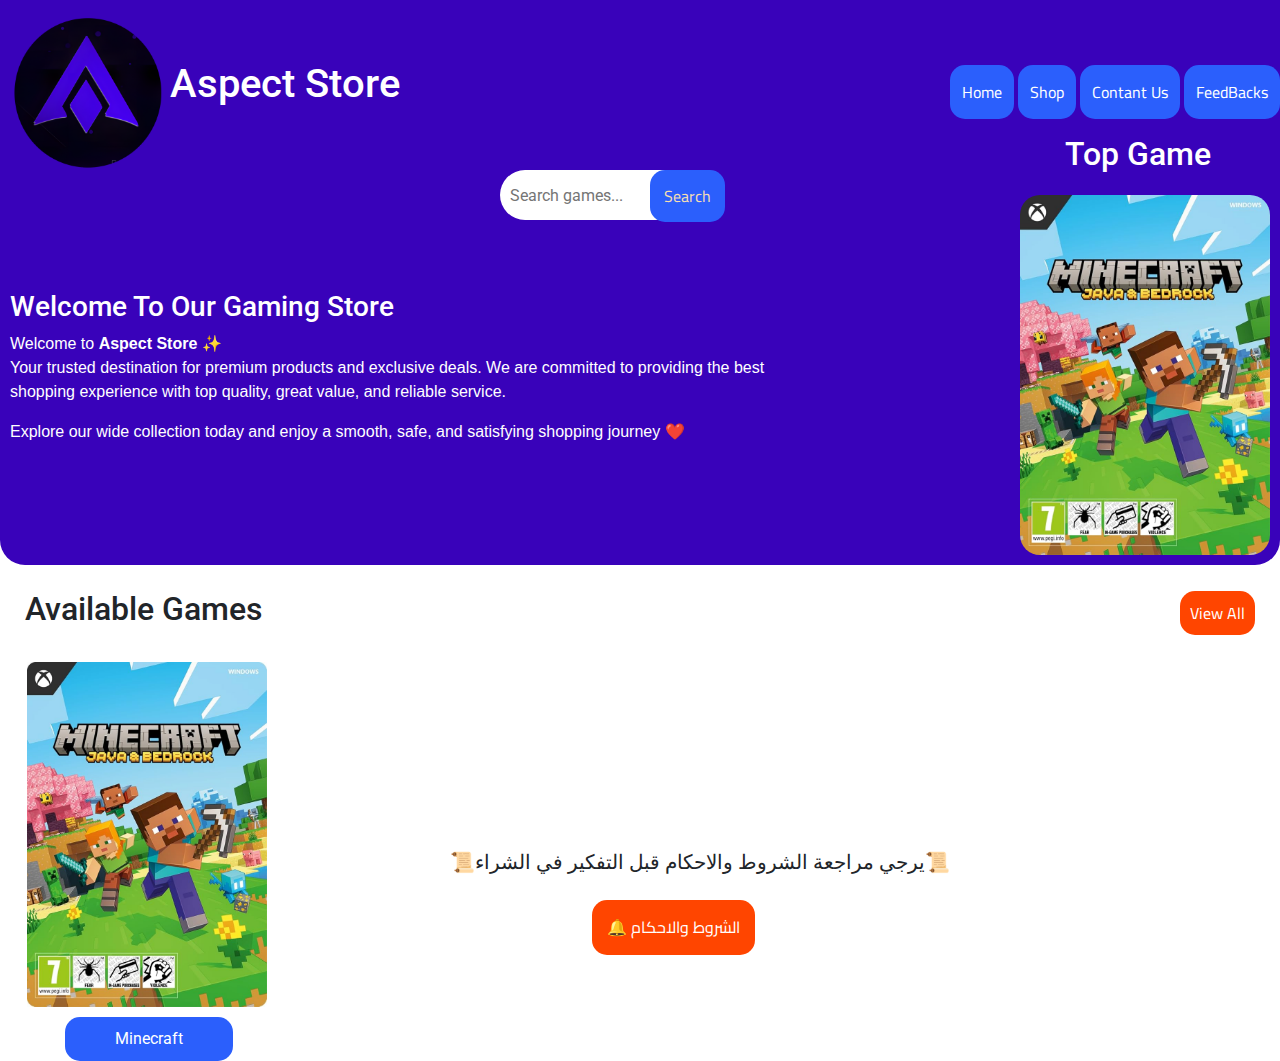
<file: index.html>
<!DOCTYPE html>
<html lang="en">
<head>
  <meta charset="UTF-8">
  <meta name="viewport" content="width=device-width, initial-scale=1.0">
  <title>Aspect Store</title>

  <link rel="icon" type="image/png" href="Images/tab.png">


  <!-- Google Fonts -->
  <link rel="preconnect" href="https://fonts.googleapis.com">
  <link rel="preconnect" href="https://fonts.gstatic.com" crossorigin>
  <link href="https://fonts.googleapis.com/css2?family=Roboto:wght@400;500;700&display=swap" rel="stylesheet">
  <link rel="preconnect" href="https://fonts.googleapis.com">
<link rel="preconnect" href="https://fonts.gstatic.com" crossorigin>
<link href="https://fonts.googleapis.com/css2?family=Cairo:wght@200..1000&family=Edu+NSW+ACT+Cursive:wght@400..700&family=Roboto:ital,wght@0,100..900;1,100..900&display=swap" rel="stylesheet">

  <!-- Bootstrap -->
  <link href="https://cdn.jsdelivr.net/npm/bootstrap@5.3.3/dist/css/bootstrap.min.css" rel="stylesheet">

  <!-- CSS File -->
  <link rel="stylesheet" href="home.css">
</head>
<body>
  
  <div class="head">
    <img class="logo" src="Images/2b12c18579668a0a422b7d442e74ab1a.png" alt="Aspect Logo">

    <div class="header-links">
      <a href="index.html">Home</a>
      <a href="shop.html">Shop</a>
      <a href="contant.html">Contant Us</a>
      <a href="feedbacks.html">FeedBacks</a>
    </div>
  </div>

  
  <div class="home-page">
    <div class="home-text">
      <h1>Aspect Store</h1>
      <h3>Welcome To Our Gaming Store</h3>
      <p>
        Welcome to <strong>Aspect Store</strong> ✨ <br>
        Your trusted destination for premium products and exclusive deals.  
        We are committed to providing the best shopping experience with top quality, great value, and reliable service.  
      </p>
      <p>
        Explore our wide collection today and enjoy a smooth, safe, and satisfying shopping journey ❤️
      </p>

      <div class="home-search">
        <input type="text" placeholder="Search games...">
        <a class="h0me-search" href="shop.html">Search</a>
      </div>
    </div>

    <div class="home-img">
      <h2>Top Game</h2>
    
      <img src="Games/MineCraft/MC.jpg" width="250px" alt="Minecraft">
    </div>
  </div>

  <!-- Games Section -->
  <div class="home-gimg">
    <h2>Available Games</h2>
    <a href="shop.html">View All</a>
  </div>

  <div class="av-cards">
    <div class="card">
      <img src="Games/MineCraft/MC.jpg"/>
      <div class="card-info">
        <div class="card-name">
          <a href="minecraft.html">Minecraft</a>
        </div>
  
        <a>
          


        </a>

      </div>

    </div>


  </div>

  </div>

  <div class="rules">
    <a href="rules.html">🔔 الشروط والاحكام </a>
  </div>

  <div class="roles">
    <h5>📜يرجي مراجعة الشروط والاحكام قبل التفكير في الشراء📜</h5>
  </div>

  <!-- Bootstrap  -->
  <script src="https://cdn.jsdelivr.net/npm/bootstrap@5.3.3/dist/js/bootstrap.bundle.min.js"></script>
</body>
</html>
</file>
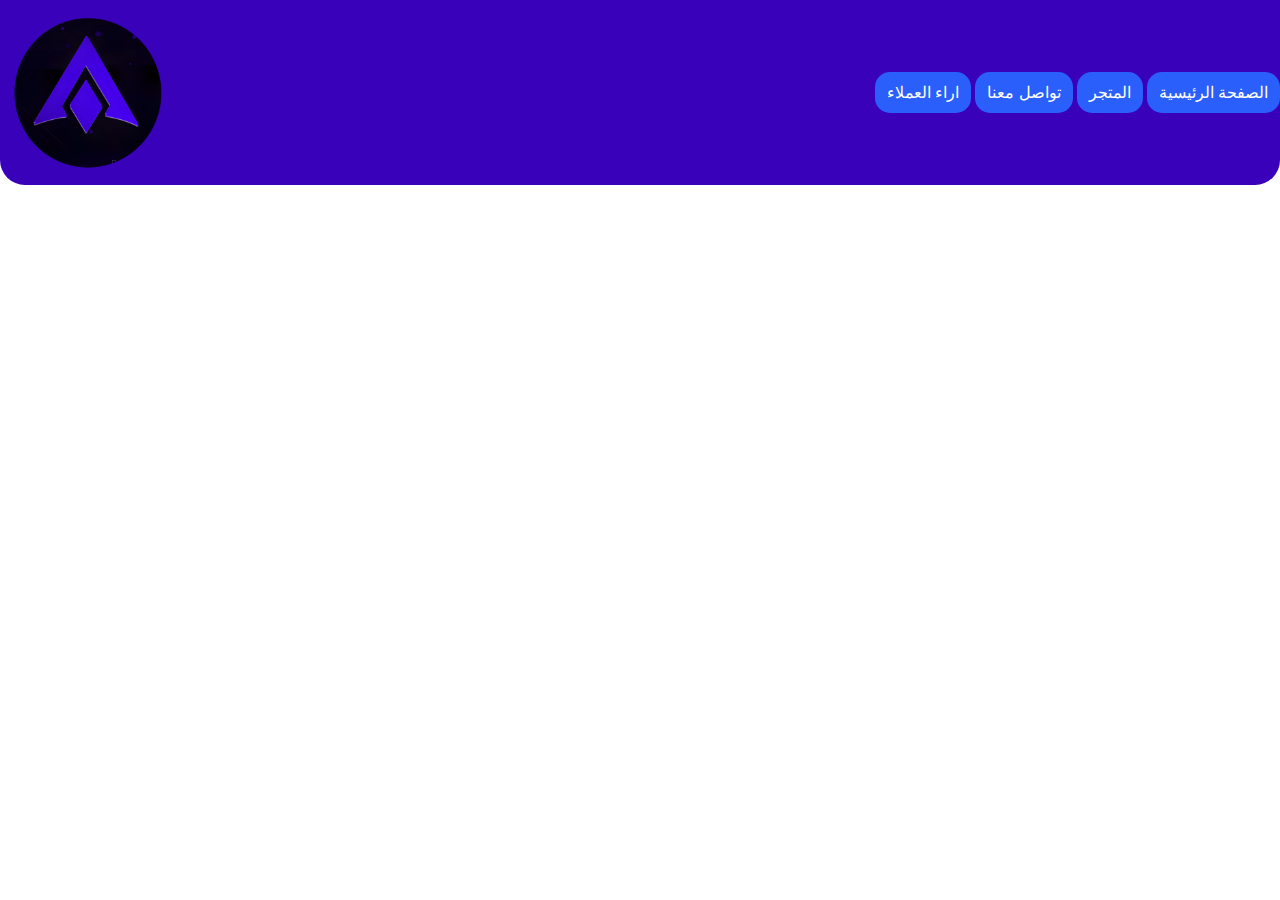
<file: contant.html>
<!DOCTYPE html>
<html lang="en">
<head>
  <meta charset="UTF-8">
  <meta name="viewport" content="width=device-width, initial-scale=1.0">
  <title>Aspect Store</title>

  <link rel="icon" type="image/png" href="Images/tab.png">


  <!-- Google Fonts -->
  <link rel="preconnect" href="https://fonts.googleapis.com">
  <link rel="preconnect" href="https://fonts.gstatic.com" crossorigin>
  <link href="https://fonts.googleapis.com/css2?family=Roboto:wght@400;500;700&display=swap" rel="stylesheet">

  <!-- Bootstrap -->
  <link href="https://cdn.jsdelivr.net/npm/bootstrap@5.3.3/dist/css/bootstrap.min.css" rel="stylesheet">

  <!-- CSS File -->
  <link rel="stylesheet" href="home.css">
</head>
<body>
  
  <div class="header-links-rules">
    <img class="logo" src="Images/2b12c18579668a0a422b7d442e74ab1a.png" alt="Aspect Logo">

        <div class="header-links">
      <a href="index.html">الصفحة الرئيسية</a>
      <a href="shop.html">المتجر</a>
      <a href="contant.html">تواصل معنا</a>
      <a href="feedbacks.html">اراء العملاء</a>
        </div>
</file>
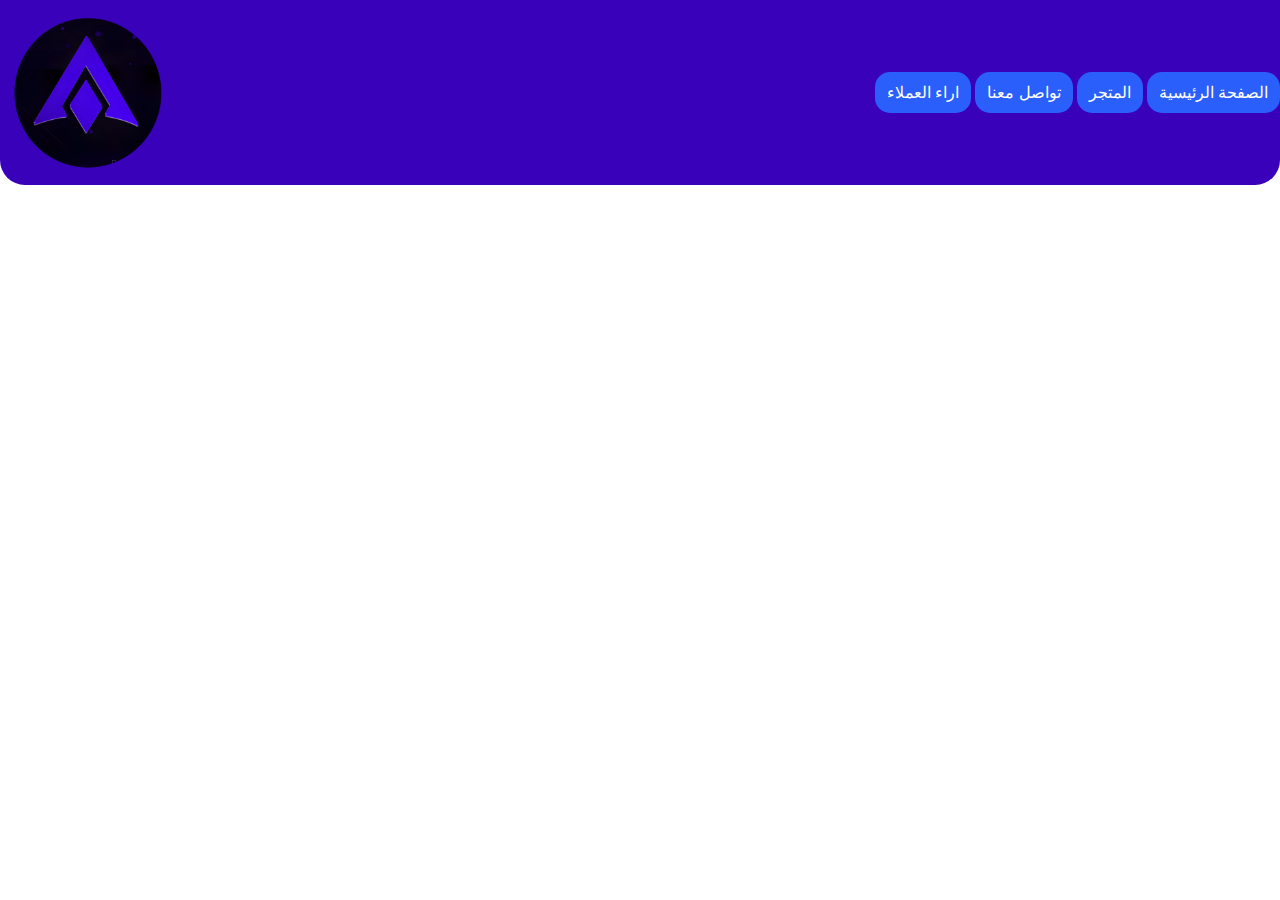
<file: feedbacks.html>
<!DOCTYPE html>
<html lang="en">
<head>
  <meta charset="UTF-8">
  <meta name="viewport" content="width=device-width, initial-scale=1.0">
  <title>Aspect Store</title>

  <link rel="icon" type="image/png" href="Images/tab.png">


  <!-- Google Fonts -->
  <link rel="preconnect" href="https://fonts.googleapis.com">
  <link rel="preconnect" href="https://fonts.gstatic.com" crossorigin>
  <link href="https://fonts.googleapis.com/css2?family=Roboto:wght@400;500;700&display=swap" rel="stylesheet">

  <!-- Bootstrap -->
  <link href="https://cdn.jsdelivr.net/npm/bootstrap@5.3.3/dist/css/bootstrap.min.css" rel="stylesheet">

  <!-- CSS File -->
  <link rel="stylesheet" href="home.css">
</head>
<body>
  
  <div class="header-links-rules">
    <img class="logo" src="Images/2b12c18579668a0a422b7d442e74ab1a.png" alt="Aspect Logo">

      <div class="header-links">
      <a href="index.html">الصفحة الرئيسية</a>
      <a href="shop.html">المتجر</a>
      <a href="contant.html">تواصل معنا</a>
      <a href="feedbacks.html">اراء العملاء</a>
    </div>
</file>
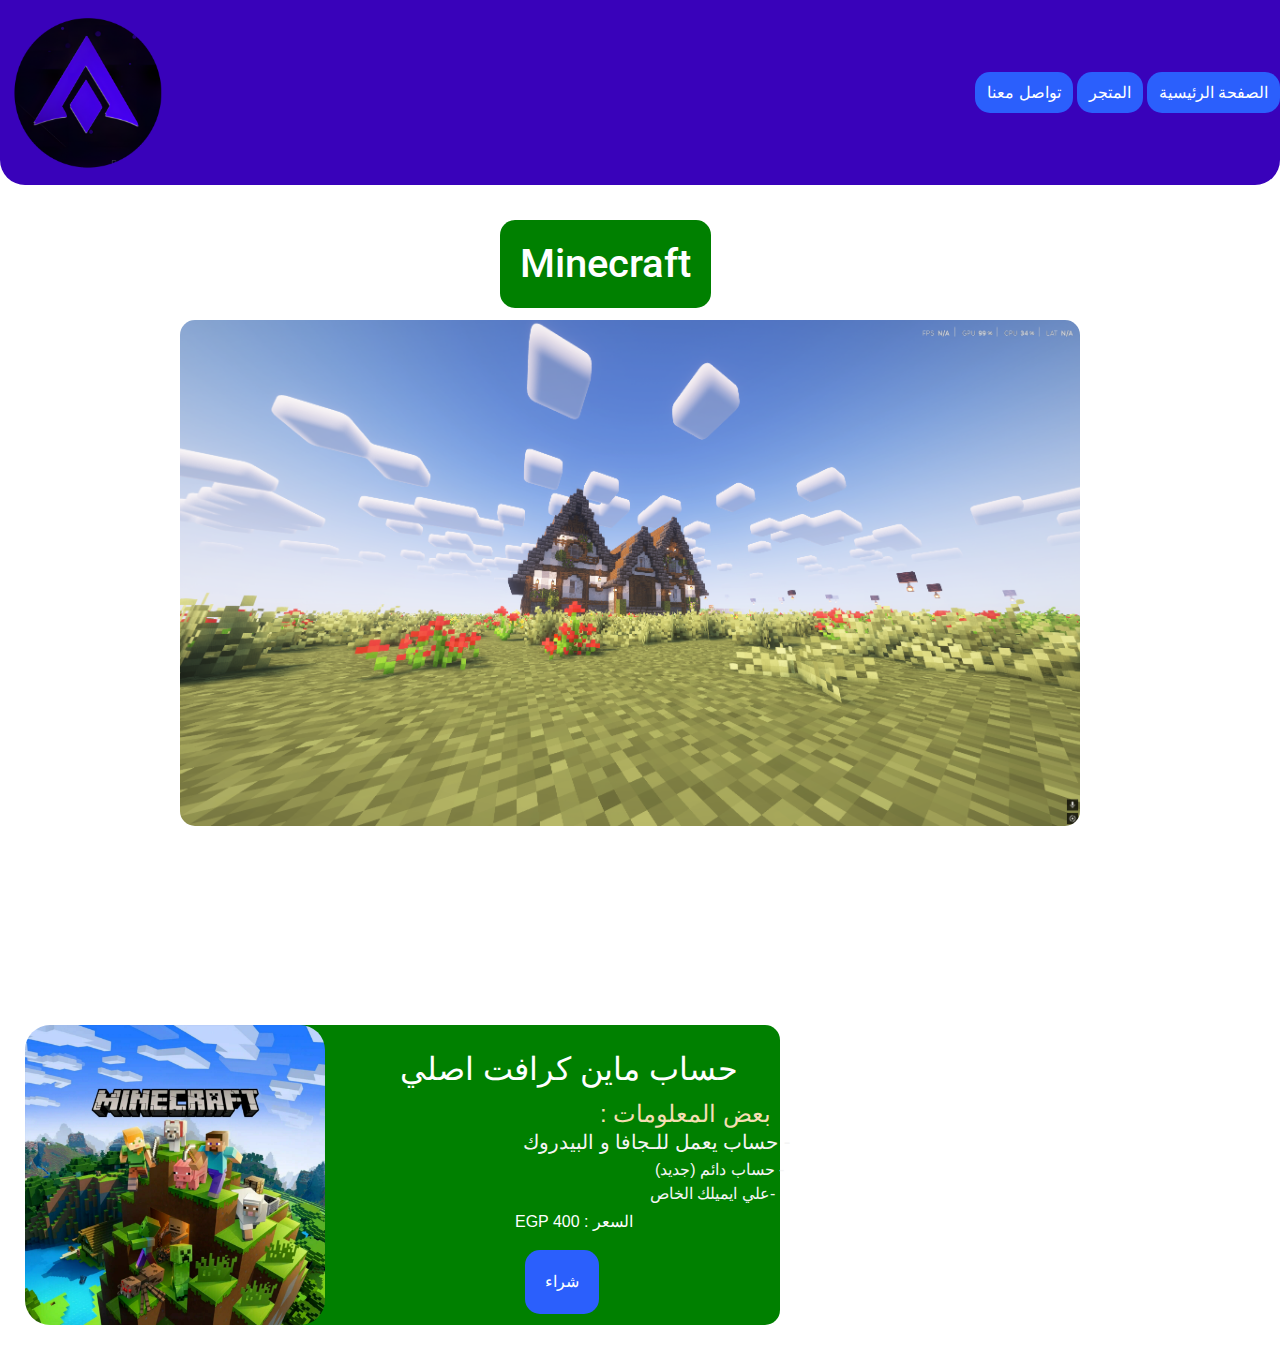
<file: minecraft.html>
<!DOCTYPE html>
<html lang="en">
<head>
  <meta charset="UTF-8">
  <meta name="viewport" content="width=device-width, initial-scale=1.0">
  <title>Aspect Store</title>

  <link rel="icon" type="image/png" href="Images/tab.png">


  <!-- Google Fonts -->
  <link rel="preconnect" href="https://fonts.googleapis.com">
  <link rel="preconnect" href="https://fonts.gstatic.com" crossorigin>
  <link href="https://fonts.googleapis.com/css2?family=Roboto:wght@400;500;700&display=swap" rel="stylesheet">

  <!-- Bootstrap -->
  <link href="https://cdn.jsdelivr.net/npm/bootstrap@5.3.3/dist/css/bootstrap.min.css" rel="stylesheet">

  <!-- CSS File -->
  <link rel="stylesheet" href="home.css">
</head>
<body>
  
  <div class="header-links-rules">
    <img class="logo" src="Images/2b12c18579668a0a422b7d442e74ab1a.png" alt="Aspect Logo">

    <div class="header-links">
      <a href="index.html">الصفحة الرئيسية</a>
      <a href="shop.html">المتجر</a>
      <a href="contant.html">تواصل معنا</a>
      
    </div>
  </div>

  <div class="mine-info">
   <h1>Minecraft</h1>
   <img src="Games/MineCraft/banneret.png" width="1200px" >
  </div>

  <div class="mine-buy">
    <h3> 
    </h3>
    <h4>
      : بعض المعلومات 
    </h4>
    <h2>
      حساب ماين كرافت اصلي
    </h2>
    <h5>
      حساب يعمل للـجافا و البيدروك - 
    </h5>
    <h6>
      حساب دائم (جديد) - 
    </h6>
    <h7> 
      علي ايميلك الخاص-  
    </h7>
    <p>
       EGP السعر : 400 
    </p>
    
    <img src="Games/MineCraft/account.png" alt="">
  </div>

  <div class="buy-btn"> 
    <a href="contant.html">شراء</a>


  </div>
</file>
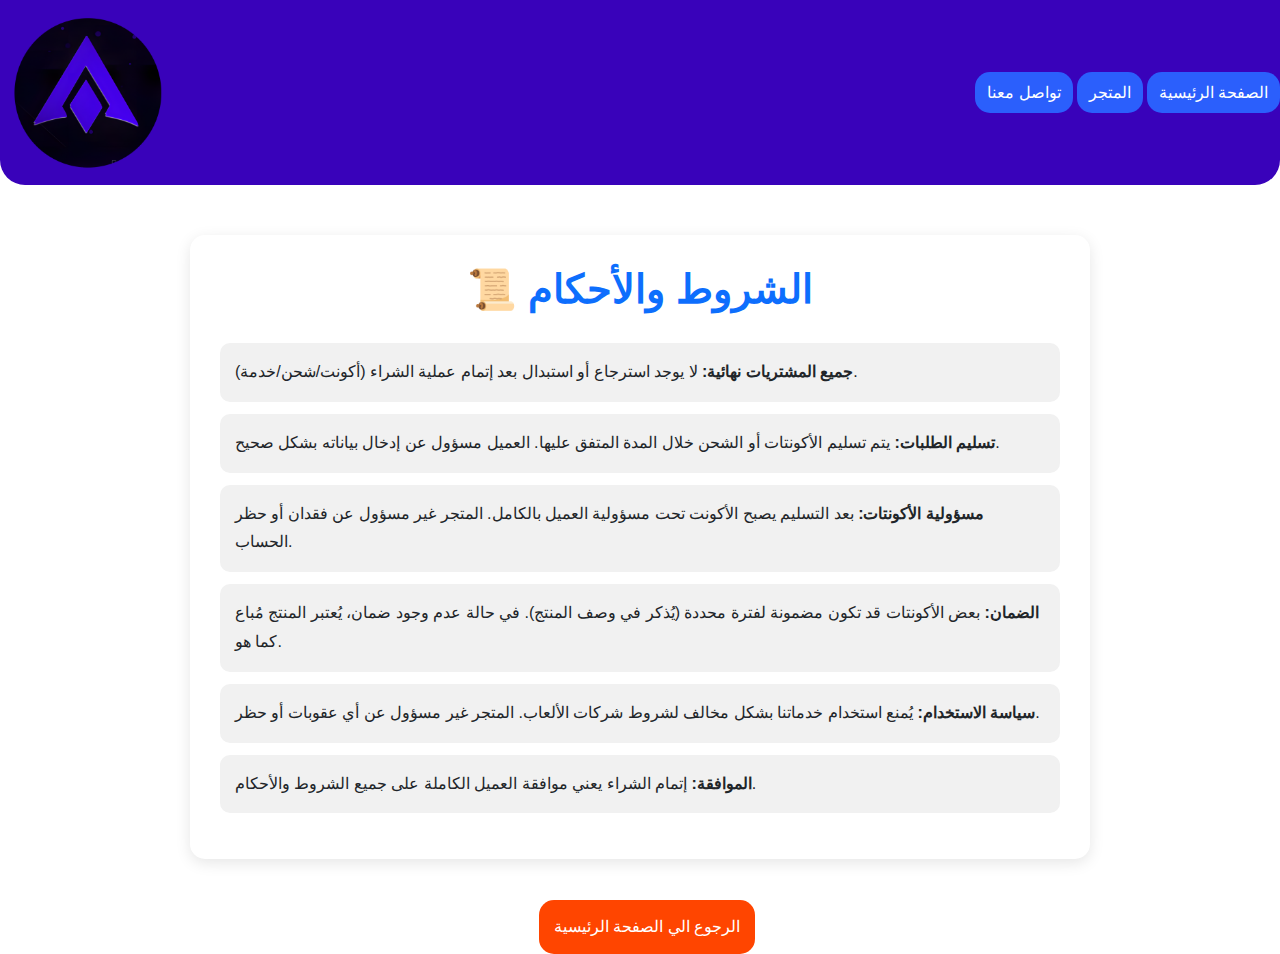
<file: rules.html>
<!DOCTYPE html>
<html lang="en">
<head>
  <meta charset="UTF-8">
  <meta name="viewport" content="width=device-width, initial-scale=1.0">
  <title>Aspect Store</title>

  <link rel="icon" type="image/png" href="Images/tab.png">


  <!-- Google Fonts -->
  <link rel="preconnect" href="https://fonts.googleapis.com">
  <link rel="preconnect" href="https://fonts.gstatic.com" crossorigin>
  <link href="https://fonts.googleapis.com/css2?family=Roboto:wght@400;500;700&display=swap" rel="stylesheet">

  <!-- Bootstrap -->
  <link href="https://cdn.jsdelivr.net/npm/bootstrap@5.3.3/dist/css/bootstrap.min.css" rel="stylesheet">

  <!-- CSS File -->
  <link rel="stylesheet" href="home.css">
</head>
<body>
  
  <div class="header-links-rules">
    <img class="logo" src="Images/2b12c18579668a0a422b7d442e74ab1a.png" alt="Aspect Logo">

    <div class="header-links">
      <a href="index.html">الصفحة الرئيسية</a>
      <a href="shop.html">المتجر</a>
      <a href="contant.html">تواصل معنا</a>
     
    </div>
  </div>
 <div class="terms-container">
    <h1>📜 الشروط والأحكام</h1>
    <ul>
      <li><strong>جميع المشتريات نهائية:</strong> لا يوجد استرجاع أو استبدال بعد إتمام عملية الشراء (أكونت/شحن/خدمة).</li>
      <li><strong>تسليم الطلبات:</strong> يتم تسليم الأكونتات أو الشحن خلال المدة المتفق عليها. العميل مسؤول عن إدخال بياناته بشكل صحيح.</li>
      <li><strong>مسؤولية الأكونتات:</strong> بعد التسليم يصبح الأكونت تحت مسؤولية العميل بالكامل. المتجر غير مسؤول عن فقدان أو حظر الحساب.</li>
      <li><strong>الضمان:</strong> بعض الأكونتات قد تكون مضمونة لفترة محددة (يُذكر في وصف المنتج). في حالة عدم وجود ضمان، يُعتبر المنتج مُباع كما هو.</li>
      <li><strong>سياسة الاستخدام:</strong> يُمنع استخدام خدماتنا بشكل مخالف لشروط شركات الألعاب. المتجر غير مسؤول عن أي عقوبات أو حظر.</li>
      <li><strong>الموافقة:</strong> إتمام الشراء يعني موافقة العميل الكاملة على جميع الشروط والأحكام.</li>
    </ul>
 </div>
 <div class="ru1les">
    <a href="index.html">الرجوع الي الصفحة الرئيسية</a>
  </div>
</file>
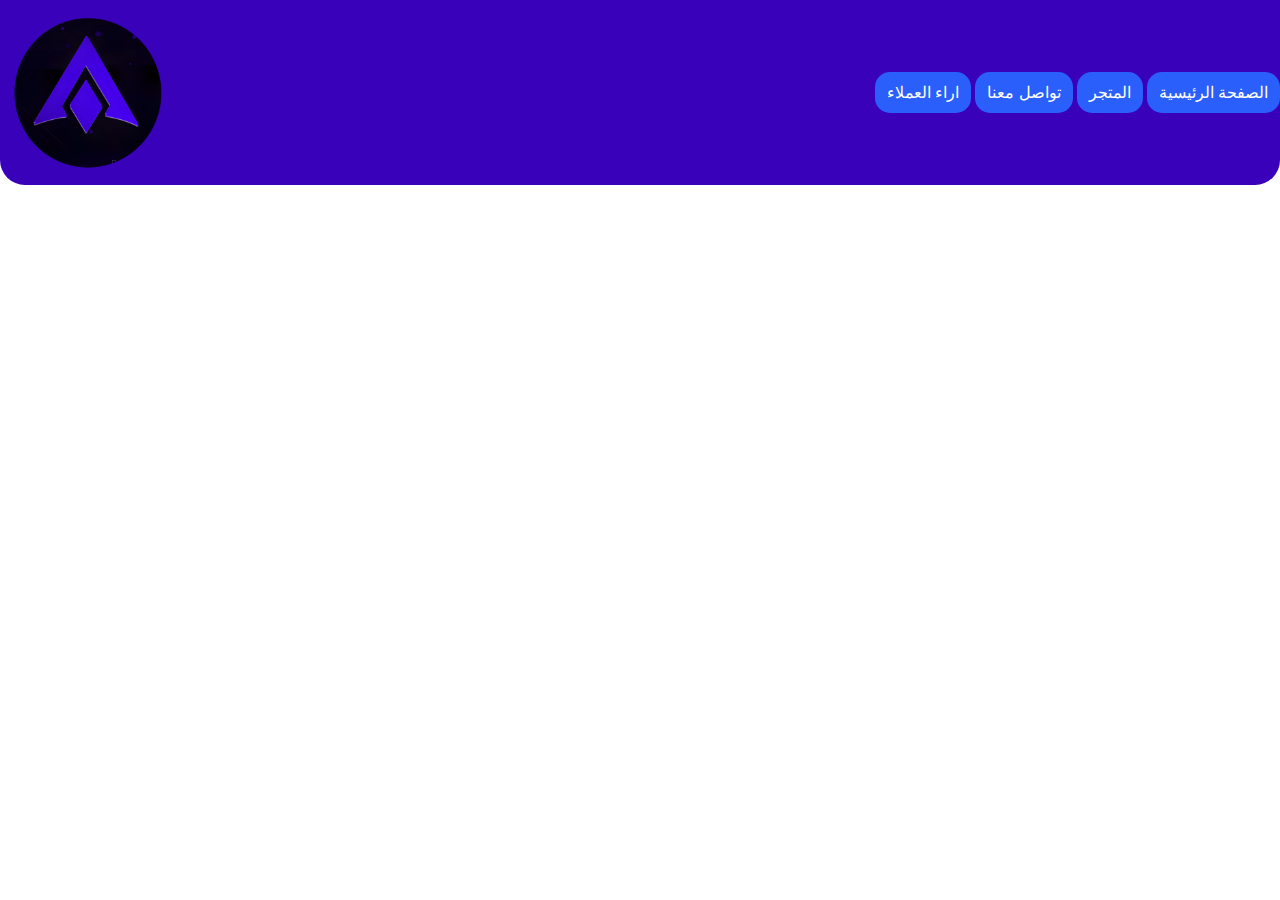
<file: shop.html>
<!DOCTYPE html>
<html lang="en">
<head>
  <meta charset="UTF-8">
  <meta name="viewport" content="width=device-width, initial-scale=1.0">
  <title>Aspect Store</title>

  <link rel="icon" type="image/png" href="Images/tab.png">


  <!-- Google Fonts -->
  <link rel="preconnect" href="https://fonts.googleapis.com">
  <link rel="preconnect" href="https://fonts.gstatic.com" crossorigin>
  <link href="https://fonts.googleapis.com/css2?family=Roboto:wght@400;500;700&display=swap" rel="stylesheet">

  <!-- Bootstrap -->
  <link href="https://cdn.jsdelivr.net/npm/bootstrap@5.3.3/dist/css/bootstrap.min.css" rel="stylesheet">

  <!-- CSS File -->
  <link rel="stylesheet" href="home.css">
</head>
<body>
  
  <div class="header-links-rules">
    <img class="logo" src="Images/2b12c18579668a0a422b7d442e74ab1a.png" alt="Aspect Logo">

       <div class="header-links">
      <a href="index.html">الصفحة الرئيسية</a>
      <a href="shop.html">المتجر</a>
      <a href="contant.html">تواصل معنا</a>
      <a href="feedbacks.html">اراء العملاء</a>
    </div>
</file>
<file: home.css>
body {
    margin: 0px;
     font-family: "Roboto", sans-serif;
     background-color: ;
     
}
.head {background-color: #3902ba;
display: flex;
justify-content: space-between;
align-items: center;
padding: 5px 0px ;

}
.green {
  
  
  background-color: green;

}
.logo{
  width: 175px;
  border-radius: 5px;
}
.header-links a{
  background-color: #2b5ffc;
  color: white;
  padding: 12px;
  text-decoration: none;
  border-radius: 15px;
  gap: 5px;
  font-family: 'Cairo', sans-serif;
  

}
.header-links-rules{
  background-color: #3902ba;
 display: flex;
 justify-content: space-between;
 align-items: center;
 padding: 5px 0px ;
 border-radius: 0 0 25px 25px;
}

.header-links a:hover{
  background-color: orangered;
  transition: 0.5s;
  
  
}
.header-links button{
   justify-content: space-between ;
    border-radius: 15px;
    background-color: #2b5ffc;
    color: white;
    border: none;
    padding: 5px 15px;
  
}

.header-links button:hover{
    background-color:#132c77;
    transition: 0.2s;
}

.home-page {
  background-color: #3902ba;
  display: flex;
  justify-content: space-between;
  align-items: center;
  color: white;
  border-radius: 0 0 25px 25px;
  padding: 10px
  
}

.home-image {
  border-radius: 50px;
}

.home-search input{
  border-radius: 50px;
  border: none;
  outline: none;
  padding: 0 10px;
  height: 50px;
  position: absolute;
  left: 500px;
  top: 170px;
  
}

.home-search a{
  font-family: "Cairo", sans-serif;
  padding: ;
  position: absolute;
  top: 170px;
  left: 650px;
}

.home-img h2 {
  color: white;
  position: absolute;
  top: 135px;
  left: 1065px;
  
  
  

}
.b0tn{
  position: absolute;
  left: 150px;
  height: 51px;
  border-radius: 15px;
  border: none;
  padding: 3px 12px;
  background-color: #2b5ffc;
  transition: 0.2s;
  color: white;

}

.b0tn:hover{
  background-color: gray;
}

.home-img img{
  border-radius: 20px ;
}
.home-text {
 width: 800px; 
}

.home-gimg {
  display: flex;
  justify-content: space-between;
  align-items: center;
  padding: 25px;
}



.home-title {
  display: flex;
  color: orangered;
  padding: 25px 25px;
  
}

.home-gimg-but{
 background-color: orangered;
 color: white;
 border-radius: 15px;
 border: none;
 width: 74px;
 height: 40px;

}

.home-gimg-but:hover{
  background-color: red;
  transition: 0.5s;
}

.card {
  position: absolute;
  left: 27px;
  width: 240px;
  
  background-size: 240px;
  border: none;
  
}
.card-name a{
  text-decoration: none;
  color: white;
  background-color: #2b5ffc;
  border-radius: 15px;
  padding: 10px 50px;
  position: absolute;
  left: 38px;
}

.card-name a:hover{
  background-color: #132c77;
  transition: 0.5s;
}

.card-info  {
  display: flex;
  justify-content: space-between;
  align-items: center;
  padding: 10px 25px;
}

.card-info img{
  width: 44px;
  
}
.av-cards{

display: flex;
gap: 12px;
}

.buy{
  position: absolute;
  left: 250px;
  top: 355px;
  left: 195px;
  border-radius: 50px;
}

.card-name h2{
  color: white;
 background-color: #2a5cf5;
 padding-left: 10px;
 padding-right: 10px;
 border-radius: 15px;
}

.pages {
  background-color: #3902ba;
  display: flex;
  justify-content: space-between;
  align-items: center;
  color: white;
  border-radius: 0 0 25px 25px;
  padding: 10px
}

.h0me-search{
  color: wheat;
 text-decoration: none;
 background-color: #2b5ffc;
 border-radius: 15px;
 border: none;
 background-size: 100px;
 padding: 14px;
 position: absolute;
 left: 150px;
}

.h0me-search:hover{
  background-color: orangered;
  transition: 0.5s;
}



.home-gimg a{
  text-decoration: none;
  background-color: orangered;
  color: white;
  border-radius: 15px;
  padding: 10px;
  font-family: "Cairo", sans-serif;
}

.home-gimg a:hover{
  background-color: red;
  transition: 0.5s;
}

.rules {
  background-color: orangered;
  color: white;
  border-radius: 15px;
  padding: 15px;
  text-decoration: none;
  position: absolute;
  right: 525px;
  top: 900px;
  
  
}

.rules a{
  text-decoration: none;
  color: white;
  font-family: "Cairo", sans-serif;
  
  
}

.rules:hover{
  background-color: red;
  transition: 0.5s;
}

.roles{
position: absolute;
top: 850px;
left: 450px;

}

.roles p{
  font-family: "Noto Sans Arabic", sans-serif;
}

.ru1les {
  background-color: orangered;
  color: white;
  border-radius: 15px;
  padding: 15px;
  text-decoration: none;
  position: absolute;
  right: 525px;
  top: 900px;
}

.ru1les a{
  text-decoration: none;
  color: white;
  font-family: "Cairo", sans-serif;
}

.ru1les:hover{
  background-color: red;
  transition: 0.5s;
}

.terms-container {
      max-width: 900px;
      margin: 50px auto;
      background: #fff;
      padding: 30px;
      border-radius: 15px;
      box-shadow: 0 4px 15px rgba(0,0,0,0.1);
      font-family: 'Cairo', sans-serif;
    }
    .terms-container h1 {
      text-align: center;
      margin-bottom: 30px;
      font-weight: 700;
      color: #0d6efd;
    }
    .terms-container ul {
      list-style: none;
      padding: 0;
    }
    .terms-container ul li {
      background: #f1f1f1;
      margin: 12px 0;
      padding: 15px;
      border-radius: 10px;
      line-height: 1.8;
    }

.feed-card{
  

}
.feed-card img{

}

.home-text p{
  font-family: "Noto Sans Arabic", sans-serif;

}

.home-text h1{
position: absolute;
top: 60px;
left: 170px;
}

.home-text ul{
position: absolute;
left: 400px;
top: 125px;
}

.minecraft a{
  position: absolute;
  top: 580px;
  left: 70px;
  width: 150px;
  text-decoration: none;
  color: white;
  background-color: green;
  border-radius: 15px;
  padding: 10px;
  font-family: "Cairo", sans-serif;
}

.minecraft img
{
  border-radius: 15px;
  position: absolute;
  top: 220px;
  left: 27px;
  width: 240px;
}


.mine-info h1{
  color: white;
  background-color: green;
  padding: 20px;
  border-radius: 15px;
  position: absolute;
  top: 220px;
  left: 500px;
}

.mine-info h1:hover{
  background-color: rgb(7, 85, 7);
  transition: 0.5s;
}

.mine-info img{
width: 900px;
border-radius: 15px;
position: absolute;
left: 180px;
top: 320px;
}

.mine-info img:hover{
  opacity: 1;
}
.mine-buy {
    font-family: "Cairo", sans-serif;
}



.mine-buy h3{
  display: flex;
  background-color: green;
  color: white;
  position: absolute;
  top: 1025px;
  left: 280px;
  border-radius: 15px;
  padding: 50px;
  width: 500px;
  height: 300px;


}
.mine-buy h2{
  color: white;
  position: absolute;
  top: 1050px;
  left: 400px;
  


}

.mine-buy p{
  display: flex;
  background-color: green;
  color: white;
  position: absolute;
  top: 1210px;
  left: 515px;
  


}

.mine-buy img{
  position: absolute;
  top: 1000px;
  border-radius: 50px;
  padding: 25px;
  width: 350px;
}

.buy-btn a{
  text-decoration: none;
  font-family: "Cairo", sans-serif;
  color: white;
  background-color: #2b5ffc;
  border-radius: 15px;
  padding: 20px;
  position: absolute;
  top: 1250px;
  left: 525px;
  

}

.buy-btn a:hover{
  background-color: #3902ba;
  transition: 0.5s;
}

.discord {

}

.discord img{
  border-radius: 15px;
  width: 250px;
  position: absolute;
  top: 500px;
  left: 380px;


}

.discord h2{
  position: absolute;
  top: 520px;
  left: 680px;
  color: white;


}

.discord-btn a{
  position: absolute;
  left: 715px;
  top: 690px;
  text-decoration: none;
  color: white;
  background-color: #5a66f2;
  border-radius: 15px;
  font-family: "Cairo", sans-serif;
  padding: 15px;
  
  


}

.discord-btn a:hover{
  background-color: #3902ba;
  transition: 0.5s;


}

.discord h3{
  display: flex;
  background-color: #6e86d4;
  color: white;
  position: absolute;
  top: 500px;
  left: 450px;
  border-radius: 15px;
  padding: 50px;
  width: 500px;
  height: 250px;
}

.mine-buy h4{
  position: absolute;
  top: 1100px;
  left: 600px;
  color: wheat;
}

.mine-buy h5{
  color: whitesmoke;
  position: absolute;
  top: 1130px;
  left: 523px;
}
.mine-buy h6{
  color: whitesmoke;
  position: absolute;
  top: 1160px;
  left: 655px;
}
.mine-buy h7{
  color: whitesmoke;
  position: absolute;
  top: 1182px;
  left: 650px;
}
</file>
